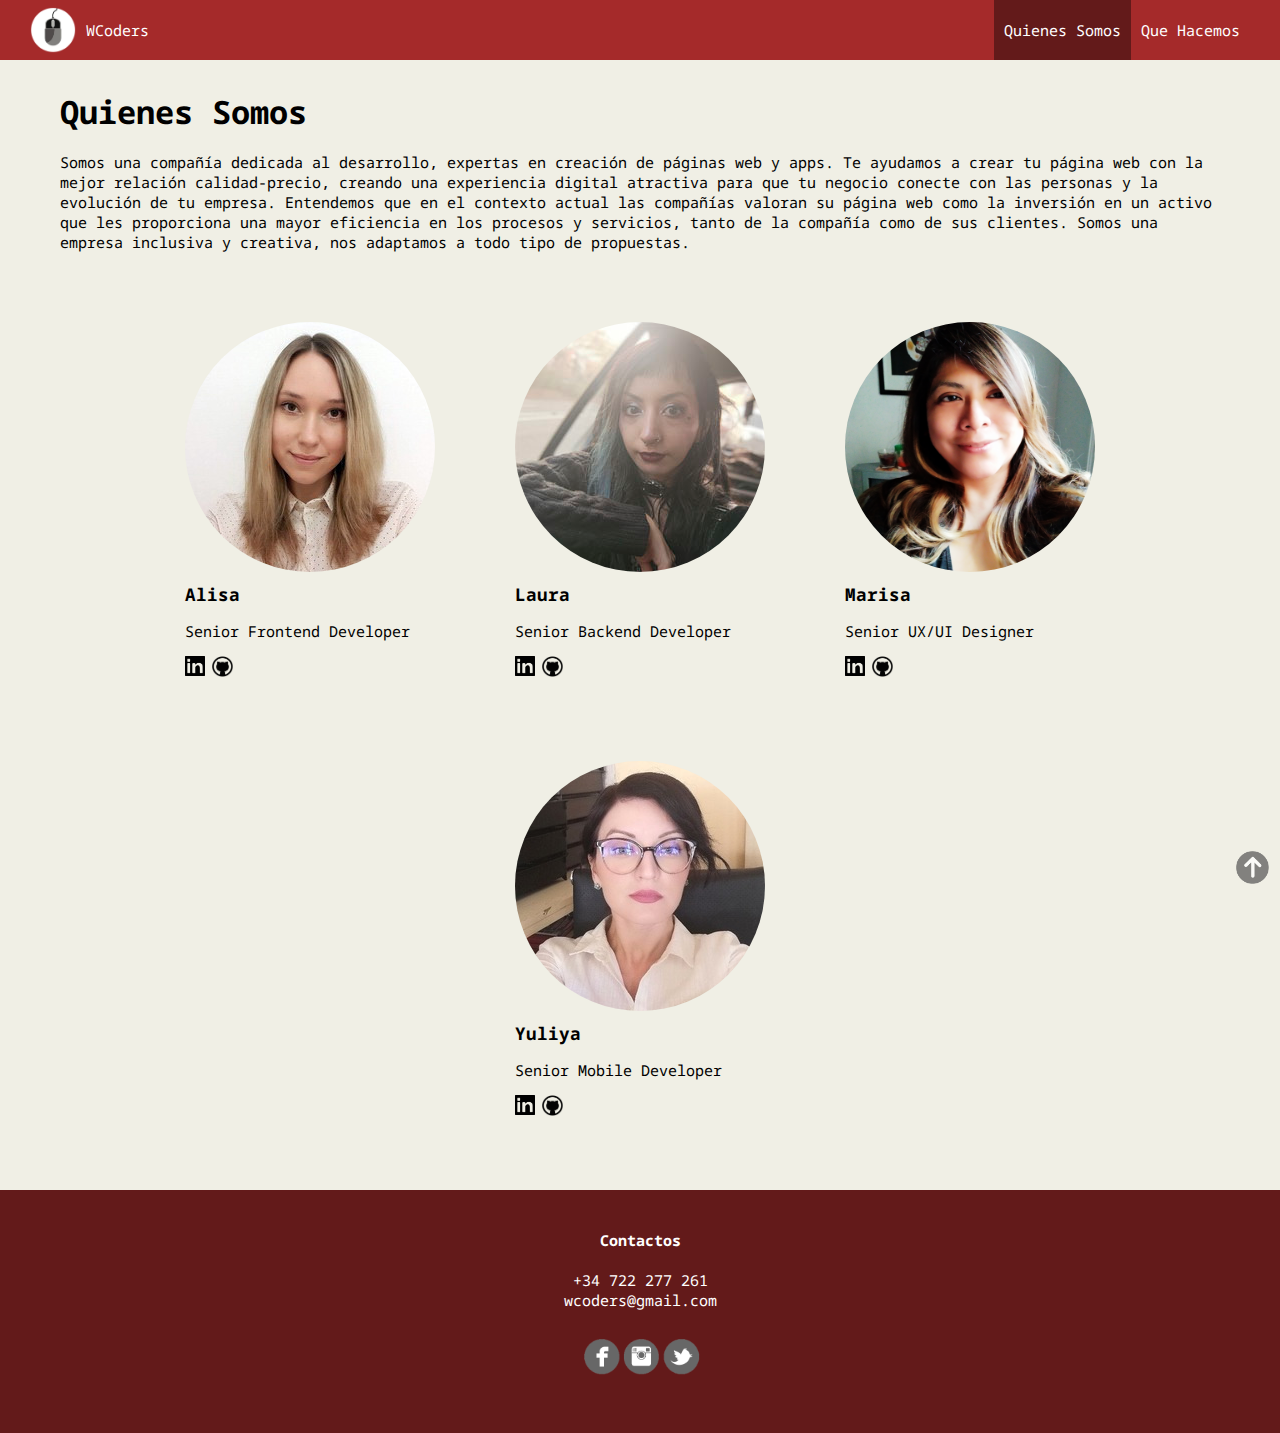
<file: index.html>
<!DOCTYPE html>
<html lang="es">

<head>
	<meta charset="UTF-8">
	<meta name="viewport" content="width=device-width, initial-scale=1.0">
	<link rel="stylesheet" href="css/style.css">
	<link rel="preconnect" href="https://fonts.googleapis.com">
	<link rel="preconnect" href="https://fonts.gstatic.com" crossorigin>
	<link
		href="https://fonts.googleapis.com/css2?family=Noto+Sans+Mono:wght@100;200;300;400;500;600;700;800;900&display=swap"
		rel="stylesheet">
	<title>WCoders - Quienes somos</title>


</head>


<body>

	<header>

		<div class="container header">

			<div class="logo">
				<a href="index.html"><img class="isotipo" src="img/logo.png" alt="logo"></a>
				<span>WCoders</span>
			</div>

			<nav>
				<ul>
					<li class="link active">
						<a class="quienes-somos" href="index.html">Quienes Somos</a>
					</li>

					<li class="link">
						<a class="que-hacemos" href="que-hacemos.html">Que Hacemos</a>
					</li>
				</ul>
			</nav>

		</div>

	</header>

	<main class="container">
		<section>

			<div class="intro">
				<h1>Quienes Somos</h1>

				<p>Somos una compañía dedicada al desarrollo, expertas en creación de páginas web y apps. Te ayudamos a
					crear tu página web con la mejor relación calidad-precio, creando una experiencia digital atractiva para
					que tu negocio conecte con las personas y la evolución de tu empresa. Entendemos que en el contexto
					actual las compañías valoran su página web como la inversión en un activo que les proporciona una mayor
					eficiencia en los procesos y servicios, tanto de la compañía como de sus clientes. Somos una empresa
					inclusiva y creativa, nos adaptamos a todo tipo de propuestas.</p>
			</div>

			<div class="equipo">

				<div class="member">

					<div class="photo">
						<a href="alisa.html"><img src="img/Alisa.jpeg" alt="Alisa_photo"></a>
					</div>

					<div class="description">

						<h3>Alisa</h3>
						<p>Senior Frontend Developer</p>

						<div class="social-links">

							<a href="https://www.linkedin.com/in/alisa-bayanova-708417224" target="_blank"><img
									class="linkedin" src="img/linkedin.png" alt="LinkedIn de Alisa"></a>

							<a href="https://github.com/Alisa-InWonderland" target="_blank"><img class="github"
									src="img/Github.png" alt="GitHub de Alisa"></a>

						</div>

					</div>

				</div>

				<div class="member">

					<div class="photo">
						<a href="laura.html"><img src="img/Laura.jpg" alt="Laura_photo"> </a>
					</div>

					<div class="description">

						<h3>Laura</h3>
						<p>Senior Backend Developer</p>

						<div class="social-links">

							<a href="https://www.linkedin.com/in/laura-contreras-pulgar-77832320a/" target="_blank"><img
									class="linkedin" src="img/linkedin.png" alt="LinkedIn de Laura"></a>

							<a href="https://github.com/Lalu163" target="_blank"><img class="github" src="img/Github.png"
									alt="GitHub de Laura"></a>

						</div>

					</div>

				</div>

				<div class="member">

					<div class="photo">
						<a href="marisa.html"> <img src="img/marisa-photo.png" alt="Marisa_photo"></a>
					</div>

					<div class="description">

						<h3>Marisa</h3>
						<p>Senior UX/UI Designer</p>

						<div class="social-links">

							<a href="https://www.linkedin.com/in/marisa-posada-designer/" target="_blank"><img class="linkedin"
									src="img/linkedin.png" alt="LinkedIn de Marisa"></a>

							<a href="https://github.com/mmmarisap01" target="_blank"><img class="github" src="img/Github.png"
									alt="GitHub de Marisa"></a>

						</div>

					</div>

				</div>

				<div class="member">

					<div class="photo">
						<a href="yuliya.html"><img src="img/Yuliya.jpg" alt="Yuliya_photo"> </a>
					</div>

					<div class="description">

						<h3>Yuliya</h3>
						<p>Senior Mobile Developer</p>

						<div class="social-links">

							<a href="https://www.linkedin.com/in/yuliya-varanitsa-es/" target="_blank"><img class="linkedin"
									src="img/linkedin.png" alt="LinkedIn de Yuliya"></a>

							<a href="https://github.com/varanitsa" target="_blank"><img class="github" src="img/Github.png"
									alt="GitHub de Yuliya"></a>

						</div>

					</div>

				</div>

			</div>

		</section>
	</main>


	<footer>

		<h4>Contactos</h4>

		<ul>
			<li><a class="contacto" href="tel:+34722277261">+34 722 277 261</a></li>
			<li><a class="contacto" href="mailto:wcoders@gmail.com">wcoders@gmail.com</a></li>
		</ul>

		<img src="img/social-media-icons.png" alt="redes sociales">

		<a class="top" href="#top"> <img src="img/top.png" alt="flecha arriba"> </a>

	</footer>


</body>

</html>
</file>
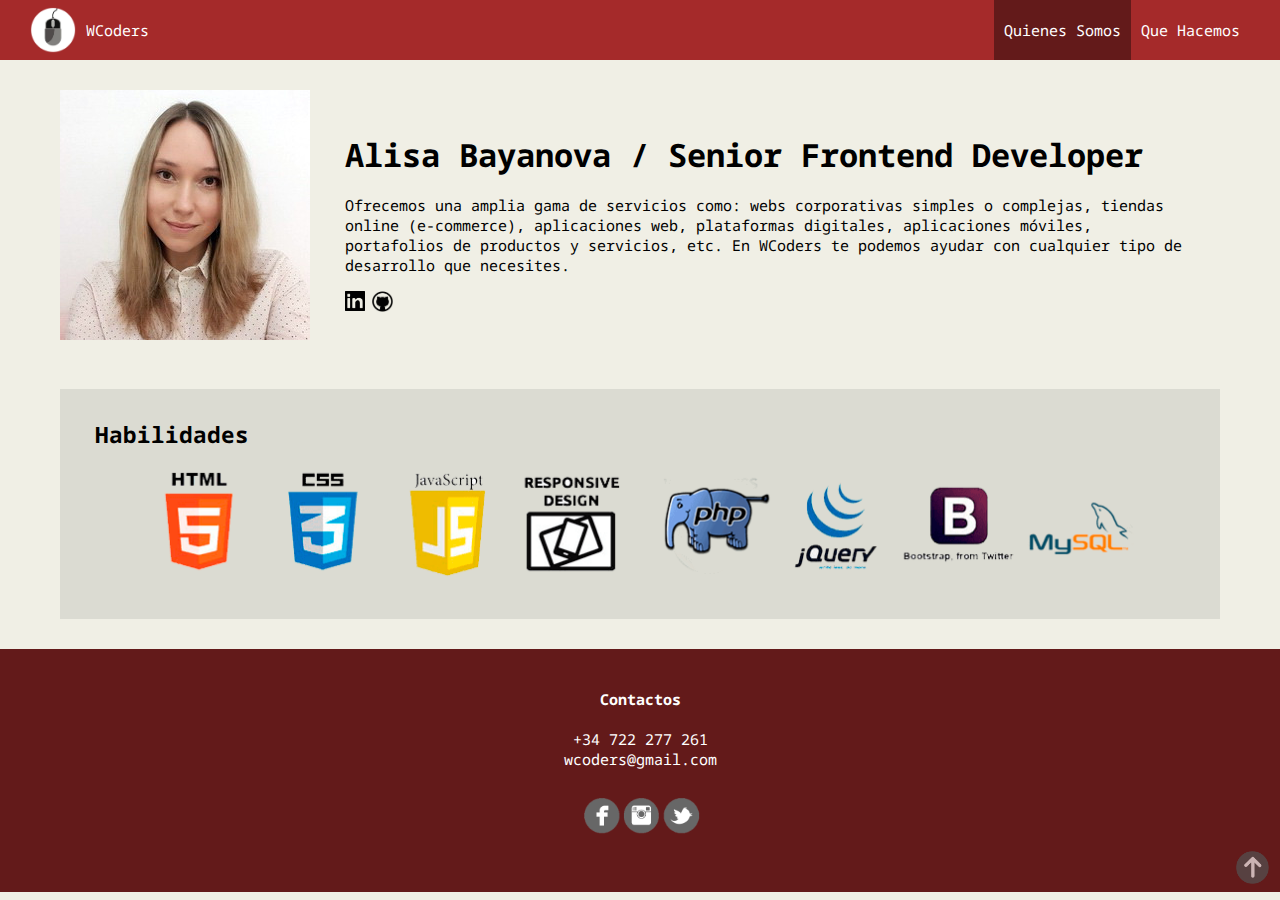
<file: alisa.html>
<!DOCTYPE html>
<html lang="es">

<head>

	<meta charset="UTF-8">
	<meta name="viewport" content="width=device-width, initial-scale=1.0">
	<link rel="stylesheet" href="css/style.css">
	<link rel="preconnect" href="https://fonts.googleapis.com">
	<link rel="preconnect" href="https://fonts.gstatic.com" crossorigin>
	<link
		href="https://fonts.googleapis.com/css2?family=Noto+Sans+Mono:wght@100;200;300;400;500;600;700;800;900&display=swap"
		rel="stylesheet">
	<title>WCoders - Alisa Bayanova</title>

</head>


<body>

	<header>

		<div class="container header">

			<div class="logo">
				<a href="index.html"><img class="isotipo" src="img/logo.png" alt="logo"></a>
				<span>WCoders</span>
			</div>

			<nav>
				<ul>
					<li class="link active">
						<a class="quienes-somos" href="index.html">Quienes Somos</a>
					</li>

					<li class="link">
						<a class="que-hacemos" href="que-hacemos.html">Que Hacemos</a>
					</li>
				</ul>
			</nav>

		</div>

	</header>


	<main class="container">
		<section class="intro">

			<div class="perfil">

				<div class="foto-personal">
					<img src="img/Alisa.jpeg" alt="Alisa_photo">
				</div>

				<div class="presentacion">

					<h1>Alisa Bayanova / Senior Frontend Developer</h1>

					<p>Ofrecemos una amplia gama de servicios como: webs corporativas simples o complejas, tiendas online
						(e-commerce), aplicaciones web, plataformas digitales, aplicaciones móviles, portafolios de productos
						y
						servicios, etc.
						En WCoders te podemos ayudar con cualquier tipo de desarrollo que necesites.
					</p>

					<div class="social-links personal">

						<a href="https://www.linkedin.com/in/alisa-bayanova-708417224" target="_blank"><img
								class="linkedin personal" src="img/linkedin.png" alt="LinkedIn de Alisa"></a>

						<a href="https://github.com/Alisa-InWonderland" target="_blank"><img class="github"
								src="img/Github.png" alt="GitHub de Alisa"></a>

					</div>

				</div>

			</div>

		</section>

		<section class="intro skills">

			<h2>Habilidades</h2>

			<div class="frontend-img">
				<img src="img/frontendiconos1.png" alt="habilidades">
				<img src="img/frontendiconos2.png" alt="habilidades">
			</div>


		</section>
	</main>



	<footer>

		<h4>Contactos</h4>

		<ul>
			<li><a class="contacto" href="tel:+34722277261">+34 722 277 261</a></li>
			<li><a class="contacto" href="mailto:wcoders@gmail.com">wcoders@gmail.com</a></li>
		</ul>

		<img src="img/social-media-icons.png" alt="redes sociales">

		<a class="top" href="#top"> <img src="img/top.png" alt="flecha arriba"> </a>

	</footer>


</body>

</html>
</file>
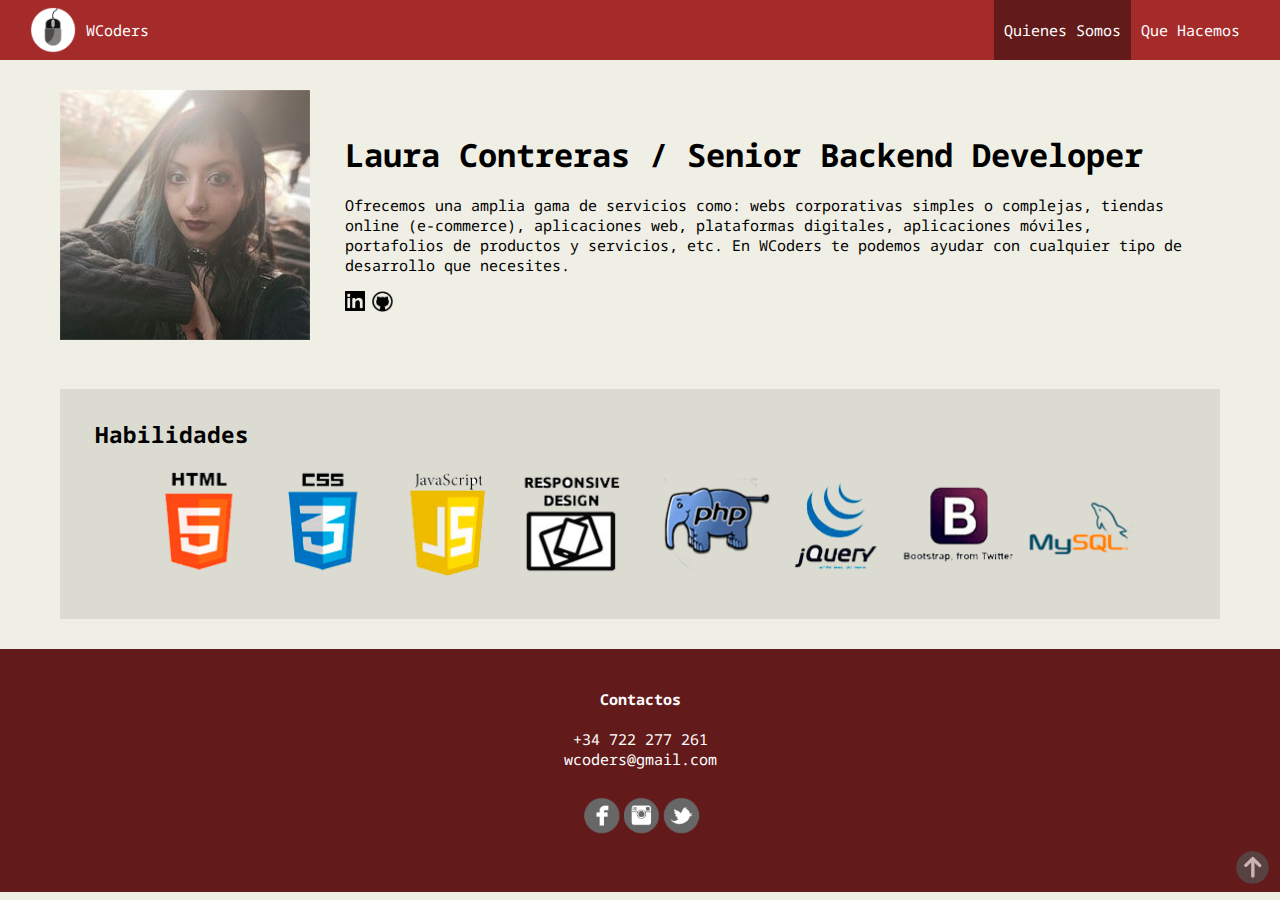
<file: laura.html>
<!DOCTYPE html>
<html lang="es">

<head>

	<meta charset="UTF-8">
	<meta name="viewport" content="width=device-width, initial-scale=1.0">
	<link rel="stylesheet" href="css/style.css">
	<link rel="preconnect" href="https://fonts.googleapis.com">
	<link rel="preconnect" href="https://fonts.gstatic.com" crossorigin>
	<link
		href="https://fonts.googleapis.com/css2?family=Noto+Sans+Mono:wght@100;200;300;400;500;600;700;800;900&display=swap"
		rel="stylesheet">
	<title>WCoders - Laura Contreras</title>

</head>


<body>

	<header>

		<div class="container header">

			<div class="logo">
				<a href="index.html"><img class="isotipo" src="img/logo.png" alt="logo"></a>
				<span>WCoders</span>
			</div>

			<nav>
				<ul>
					<li class="link active">
						<a class="quienes-somos" href="index.html">Quienes Somos</a>
					</li>

					<li class="link">
						<a class="que-hacemos" href="que-hacemos.html">Que Hacemos</a>
					</li>
				</ul>
			</nav>

		</div>

	</header>


	<main class="container">
		<section class="intro">

			<div class="perfil">

				<div class="foto-personal">
					<img src="img/Laura.jpg" alt="Laura_photo">
				</div>

				<div class="presentacion">

					<h1>Laura Contreras / Senior Backend Developer</h1>

					<p>Ofrecemos una amplia gama de servicios como: webs corporativas simples o complejas, tiendas online
						(e-commerce), aplicaciones web, plataformas digitales, aplicaciones móviles, portafolios de productos
						y
						servicios, etc.
						En WCoders te podemos ayudar con cualquier tipo de desarrollo que necesites.
					</p>

					<div class="social-links personal">

						<a href="https://www.linkedin.com/in/laura-contreras-pulgar-77832320a/" target="_blank"><img
								class="linkedin" src="img/linkedin.png" alt="LinkedIn de Laura"></a>

						<a href="https://github.com/Lalu163" target="_blank"><img class="github" src="img/Github.png"
								alt="GitHub de Laura"></a>

					</div>

				</div>

			</div>

		</section>

		<section class="intro skills">

			<h2>Habilidades</h2>

			<div class="frontend-img">
				<img src="img/frontendiconos1.png" alt="habilidades">
				<img src="img/frontendiconos2.png" alt="habilidades">
			</div>


		</section>
	</main>



	<footer>

		<h4>Contactos</h4>

		<ul>
			<li><a class="contacto" href="tel:+34722277261">+34 722 277 261</a></li>
			<li><a class="contacto" href="mailto:wcoders@gmail.com">wcoders@gmail.com</a></li>
		</ul>

		<img src="img/social-media-icons.png" alt="redes sociales">

		<a class="top" href="#top"> <img src="img/top.png" alt="flecha arriba"> </a>

	</footer>


</body>

</html>
</file>
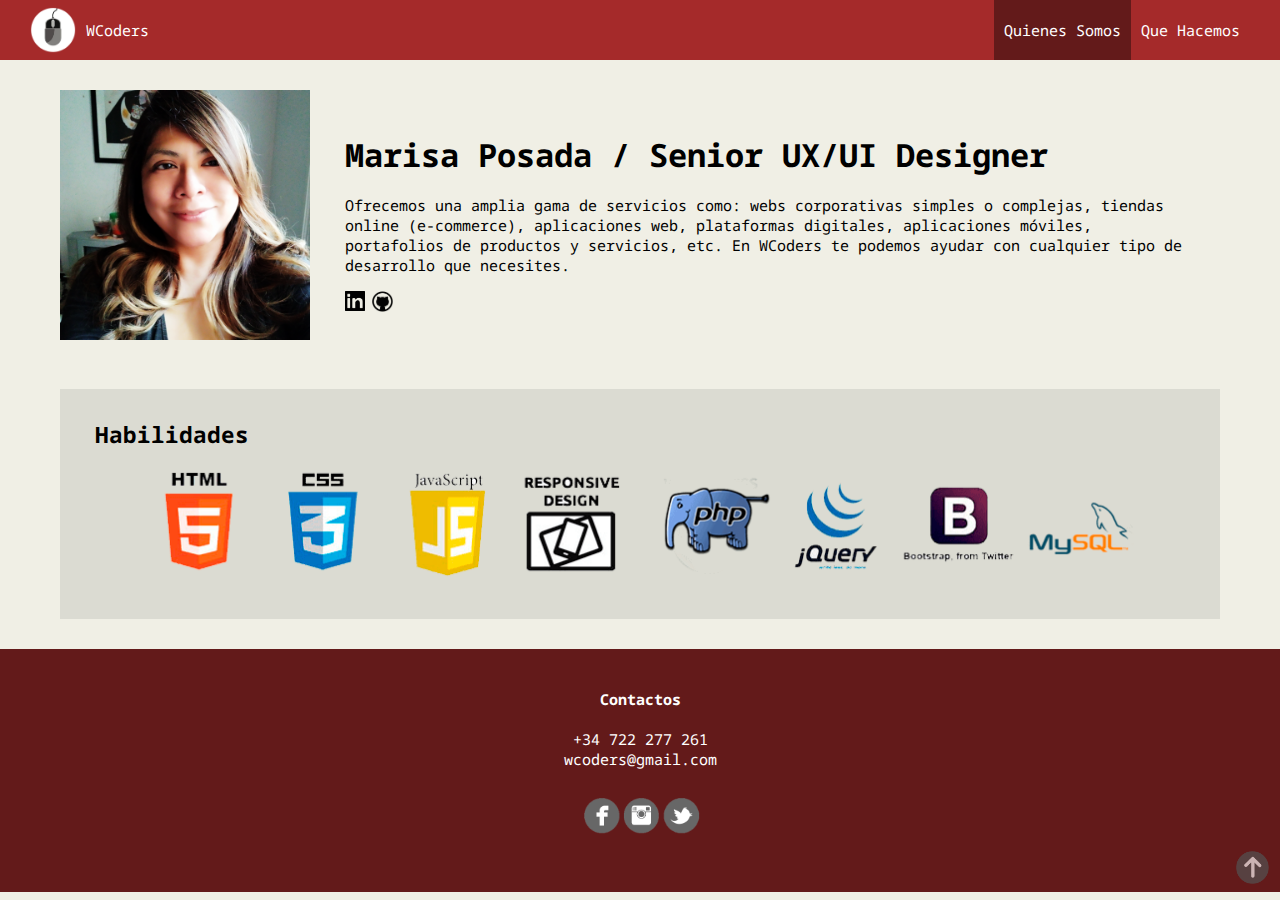
<file: marisa.html>
<!DOCTYPE html>
<html lang="es">

<head>

	<meta charset="UTF-8">
	<meta name="viewport" content="width=device-width, initial-scale=1.0">
	<link rel="stylesheet" href="css/style.css">
	<link rel="preconnect" href="https://fonts.googleapis.com">
	<link rel="preconnect" href="https://fonts.gstatic.com" crossorigin>
	<link
		href="https://fonts.googleapis.com/css2?family=Noto+Sans+Mono:wght@100;200;300;400;500;600;700;800;900&display=swap"
		rel="stylesheet">
	<title>WCoders - Marisa Posada</title>

</head>


<body>

	<header>

		<div class="container header">

			<div class="logo">
				<a href="index.html"><img class="isotipo" src="img/logo.png" alt="logo"></a>
				<span>WCoders</span>
			</div>

			<nav>
				<ul>
					<li class="link active">
						<a class="quienes-somos" href="index.html">Quienes Somos</a>
					</li>

					<li class="link">
						<a class="que-hacemos" href="que-hacemos.html">Que Hacemos</a>
					</li>
				</ul>
			</nav>

		</div>

	</header>


	<main class="container">
		<section class="intro">

			<div class="perfil">

				<div class="foto-personal">
					<img src="img/marisa-photo.png" alt="Marisa_photo">
				</div>

				<div class="presentacion">

					<h1>Marisa Posada / Senior UX/UI Designer</h1>

					<p>Ofrecemos una amplia gama de servicios como: webs corporativas simples o complejas, tiendas online
						(e-commerce), aplicaciones web, plataformas digitales, aplicaciones móviles, portafolios de productos
						y
						servicios, etc.
						En WCoders te podemos ayudar con cualquier tipo de desarrollo que necesites.
					</p>

					<div class="social-links personal">

						<a href="https://www.linkedin.com/in/marisa-posada-designer/" target="_blank"><img class="linkedin"
								src="img/linkedin.png" alt="LinkedIn de Marisa"></a>

						<a href="https://github.com/mmmarisap01" target="_blank"><img class="github" src="img/Github.png"
								alt="GitHub de Marisa"></a>

					</div>

				</div>

			</div>

		</section>

		<section class="intro skills">

			<h2>Habilidades</h2>

			<div class="frontend-img">
				<img src="img/frontendiconos1.png" alt="habilidades">
				<img src="img/frontendiconos2.png" alt="habilidades">
			</div>


		</section>
	</main>



	<footer>

		<h4>Contactos</h4>

		<ul>
			<li><a class="contacto" href="tel:+34722277261">+34 722 277 261</a></li>
			<li><a class="contacto" href="mailto:wcoders@gmail.com">wcoders@gmail.com</a></li>
		</ul>

		<img src="img/social-media-icons.png" alt="redes sociales">

		<a class="top" href="#top"> <img src="img/top.png" alt="flecha arriba"> </a>

	</footer>


</body>

</html>
</file>
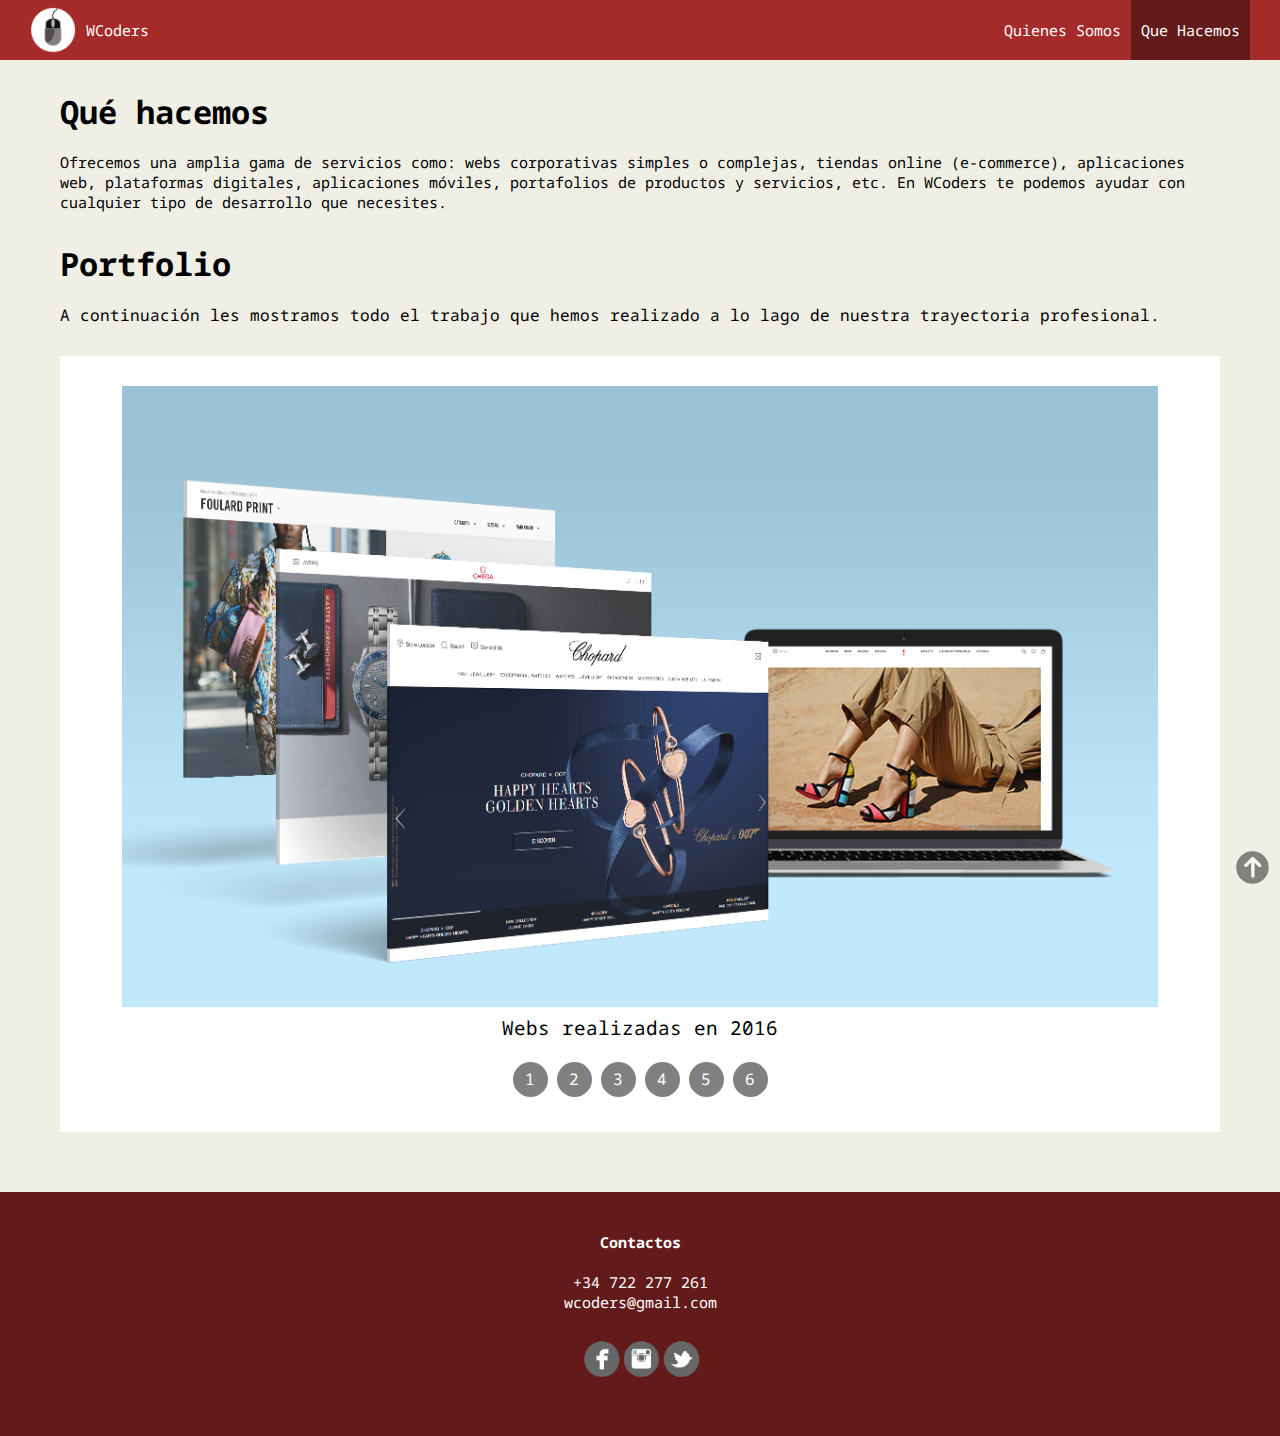
<file: que-hacemos.html>
<!DOCTYPE html>
<html lang="es">

<head>

	<meta charset="UTF-8">
	<meta name="viewport" content="width=device-width, initial-scale=1.0">
	<link rel="stylesheet" href="css/style.css">
	<link rel="preconnect" href="https://fonts.googleapis.com">
	<link rel="preconnect" href="https://fonts.gstatic.com" crossorigin>
	<link
		href="https://fonts.googleapis.com/css2?family=Noto+Sans+Mono:wght@100;200;300;400;500;600;700;800;900&display=swap"
		rel="stylesheet">
	<title>WCoders - Qué hacemos</title>

</head>


<body>

	<header>
		<div class="container header">
			<div class="logo">
				<a href="index.html"><img class="isotipo" src="img/logo.png" alt="logo"></a>
				<span>WCoders</span>
			</div>
			<nav>
				<ul>
					<li class="link">
						<a class="quienes-somos" href="index.html">Quienes Somos</a>
					</li>

					<li class="link active">
						<a class="que-hacemos" href="que-hacemos.html">Que Hacemos</a>
					</li>
				</ul>
			</nav>
		</div>
	</header>

	<main class="container">

		<section class="intro">

			<h1>Qué hacemos</h1>
			<p>Ofrecemos una amplia gama de servicios como: webs corporativas simples o complejas, tiendas online
				(e-commerce), aplicaciones web, plataformas digitales, aplicaciones móviles, portafolios de productos y
				servicios, etc.
				En WCoders te podemos ayudar con cualquier tipo de desarrollo que necesites.
			</p>

		</section>


		<section class="portfolio">

			<h1>Portfolio</h1>

			<p>A continuación les mostramos todo el trabajo que hemos realizado a lo lago de nuestra trayectoria
				profesional.</p>

			<!--slider carousel-->

			<div id="kiko-slider">

				<ul class="slider">
					<li id="slide1">
						<img src="img/website1.png" alt="Primeras websites realizadas en 2016">
						<p>Webs realizadas en 2016</p>
					</li>

					<li id="slide2">
						<img src="img/website2.png" alt="Web para joyería en 2019">
						<p>Web para joyería en 2017</p>
					</li>

					<li id="slide3">
						<img src="img/website3.jpeg" alt="Sination cosmetics 2018">
						<p>Sination cosmetics 2018</p>
					</li>

					<li id="slide4">
						<img src="img/website4.jpeg" alt="Barbour pet 2019">
						<p>Barbour pet 2019</p>
					</li>

					<li id="slide5">
						<img src="img/website5.jpeg" alt="Alcatel 2020">
						<p>Alcatel 2020</p>
					</li>

					<li id="slide6">
						<img src="img/website6.png" alt="Childsplay Clothing 2021">
						<p>Childsplay Clothing 2021</p>
					</li>
				</ul>


				<ul class="menu">
					<li>
						<a href="#slide1">1</a>
					</li>

					<li>
						<a href="#slide2">2</a>
					</li>

					<li>
						<a href="#slide3">3</a>
					</li>

					<li>
						<a href="#slide4">4</a>
					</li>

					<li>
						<a href="#slide5">5</a>
					</li>

					<li>
						<a href="#slide6">6</a>
					</li>
				</ul>

			</div>

			<!--slider carousel-->

		</section>
	</main>


	<footer>

		<h4>Contactos</h4>

		<ul>
			<li><a class="contacto" href="tel:+34722277261">+34 722 277 261</a></li>
			<li><a class="contacto" href="mailto:wcoders@gmail.com">wcoders@gmail.com</a></li>
		</ul>

		<img src="img/social-media-icons.png" alt="redes sociales">

		<a class="top" href="#top"> <img src="img/top.png" alt="flecha arriba"> </a>

	</footer>


</body>

</html>
</file>
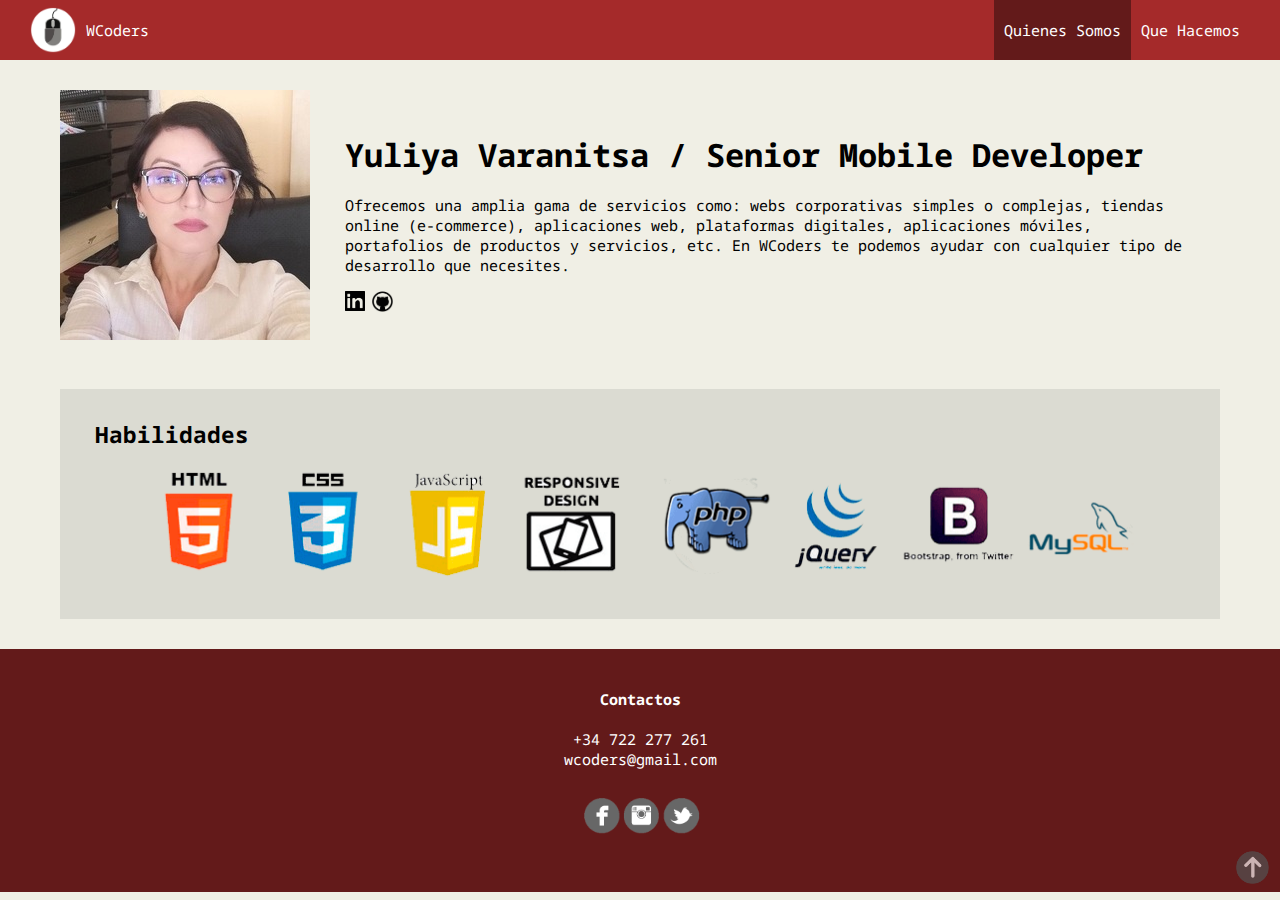
<file: yuliya.html>
<!DOCTYPE html>
<html lang="es">

<head>

	<meta charset="UTF-8">
	<meta name="viewport" content="width=device-width, initial-scale=1.0">
	<link rel="stylesheet" href="css/style.css">
	<link rel="preconnect" href="https://fonts.googleapis.com">
	<link rel="preconnect" href="https://fonts.gstatic.com" crossorigin>
	<link
		href="https://fonts.googleapis.com/css2?family=Noto+Sans+Mono:wght@100;200;300;400;500;600;700;800;900&display=swap"
		rel="stylesheet">
	<title>WCoders - Yuliya Varanitsa</title>

</head>


<body>

	<header>

		<div class="container header">

			<div class="logo">
				<a href="index.html"><img class="isotipo" src="img/logo.png" alt="logo"></a>
				<span>WCoders</span>
			</div>

			<nav>
				<ul>
					<li class="link active">
						<a class="quienes-somos" href="index.html">Quienes Somos</a>
					</li>

					<li class="link">
						<a class="que-hacemos" href="que-hacemos.html">Que Hacemos</a>
					</li>
				</ul>
			</nav>

		</div>

	</header>


	<main class="container">
		<section class="intro">

			<div class="perfil">

				<div class="foto-personal">
					<img src="img/Yuliya.jpg" alt="Yuliya_photo">
				</div>

				<div class="presentacion">

					<h1>Yuliya Varanitsa / Senior Mobile Developer</h1>

					<p>Ofrecemos una amplia gama de servicios como: webs corporativas simples o complejas, tiendas online
						(e-commerce), aplicaciones web, plataformas digitales, aplicaciones móviles, portafolios de productos
						y
						servicios, etc.
						En WCoders te podemos ayudar con cualquier tipo de desarrollo que necesites.
					</p>

					<div class="social-links personal">

						<a href="https://www.linkedin.com/in/yuliya-varanitsa-es/" target="_blank"><img class="linkedin"
								src="img/linkedin.png" alt="LinkedIn de Yuliya"></a>

						<a href="https://github.com/varanitsa" target="_blank"><img class="github" src="img/Github.png"
								alt="GitHub de Yuliya"></a>

					</div>

				</div>

			</div>

		</section>

		<section class="intro skills">

			<h2>Habilidades</h2>

			<div class="frontend-img">
				<img src="img/frontendiconos1.png" alt="habilidades">
				<img src="img/frontendiconos2.png" alt="habilidades">
			</div>


		</section>
	</main>



	<footer>

		<h4>Contactos</h4>

		<ul>
			<li><a class="contacto" href="tel:+34722277261">+34 722 277 261</a></li>
			<li><a class="contacto" href="mailto:wcoders@gmail.com">wcoders@gmail.com</a></li>
		</ul>

		<img src="img/social-media-icons.png" alt="redes sociales">

		<a class="top" href="#top"> <img src="img/top.png" alt="flecha arriba"> </a>

	</footer>


</body>

</html>
</file>
<file: css/style.css>
/* ESTILOS NORMALES (para móviles en vertical)
   ========================================================================= /*/

/* ----------------- GENERALES ----------------- */

	*,
	*:before,
	*:after {
		box-sizing: border-box;
	}
	
	* {
		margin: 0;
		font-family: "Noto Sans Mono", monospace;
	}
	
	body {
		background-color: #f0efe5;
		font-size: 15px;
	}
	
	a {
		color: currentColor;
		text-decoration: none;
	}
	
	h1 {
		font-size: 2rem;
		margin-bottom: 1.2rem;
	}
	
	img {
		width: 100%;
	}
	
	/*----------HEADER------------------------------------------------*/
	
	header {
		background-color: brown;
		color: white;
		max-height: 60px;
	}
	
	.container.header {
		display: flex;
		justify-content: space-between;
		align-items: center;
		padding-left: 14px;
	}
	
	nav ul {
		display: flex;
		flex-direction: row;
		padding-left: 17px;
	}
	
	nav ul li {
		display: flex;
		padding: 0 10px;
		align-items: center;
		min-width: 93px;
	}
	
	ul li {
		list-style: none;
	}
	
	.link.active {
		height: 60px;
		background-color: #631a1a;
	}
	
	.logo img, .logo a {
		width: 34px;
		height: 34px;
	}
	
	.logo {
		width: 120px;
		display: flex;
		align-items: center;
	}
	
	.logo span {
		margin-left: 10px;
	}
	
	/*----------MAIN------------------------------------------------*/
	
	main {
		margin-bottom: 30px;
	}
	

	
	.equipo {
		display: flex;
		flex-direction: column;
		justify-content: center;
		align-items: center;
	}
	
	.intro {
		margin: auto 30px;
		padding: 30px 0;
	}
	
	.portfolio {
		margin: auto 30px;
		padding-bottom: 30px;
	}
	
	.member {
		max-width: 250px;
		margin: 40px;
	}
	
	.social-links {
		display: flex;
		justify-content: space-between;
		width: 48px;
	}
	
	.linkedin {
		height: 20px;
	}
	
	.github {
		height: 21px;
	}
	
	.photo img {
		border-radius: 10px;
		width: 250px;
	}
	
	.photo {
		width: 250px;
		height: 250px;
		margin-bottom: 10px;
	}
	
	.description h3,
	.description p {
		margin-bottom: 15px;
	}
	
	/*----------SLIDER------------------------------------------------*/
	
	.portfolio p {
		margin-bottom: 30px;
	}
	
	#kiko-slider {
		font-family: sans-serif;
		margin: auto;
		background-color: white;
		width: 100%;
		padding: 5px;
		box-sizing: border-box;
	}
	
	#kiko-slider > ul, li {
		padding: 0;
		margin: 0;
		list-style: none;
	}
	
	#kiko-slider > ul.slider {
		position: relative;
		width: 100%;
		height: 30vh;
	}
	
	#kiko-slider > ul.slider li {
		position: absolute;
		left: 0px;
		top: 0px;
		opacity: 0;
		width: inherit;
		height: inherit;
		transition: opacity 0.5s;
		background: #fff;
	}
	
	#kiko-slider > ul.slider li img {
		width: 100%;
		height: 30vh;
		object-fit: contain;
		margin: auto;
		display: block;
	}
	
	#kiko-slider > ul.slider li:first-child {
		opacity: 1; /*Mostramos el primer <li>*/
	}
	
	#kiko-slider > ul.slider li:target {
		opacity: 1; /*Mostramos el <li> del enlace que pulsemos*/
	}
	
	#kiko-slider > .menu {
		text-align: center;
		margin: 55px 10px 9px;
	}
	
	#kiko-slider > .menu li {
		display: inline-block;
		text-align: center;
	}
	
	#kiko-slider > .menu li a {
		display: inline-block;
		color: white;
		text-decoration: none;
		background-color: grey;
		padding: 3px;
		width: 25px;
		height: 25px;
		font-size: 0.8rem;
		border-radius: 100%;
	}
	
	#kiko-slider > ul.slider li p {
		background-color: white;
		text-align: center;
		margin: 0;
	}
	
	header .link:hover {
		background-color: rgba(253, 78, 78, 0.3);
	}
	
	/*----------PAGINAS PERSONALES------------------------------------------------*/
	
	.perfil {
		display: flex;
		align-items: center;
		flex-direction: column;
	}
	
	.presentacion {
		padding: 3%;
	}
	
	.presentacion p {
		margin-bottom: 16px;
	}
	
	.frontend-img {
		display: flex;
		align-items: center;
		flex-direction: column;
	}
	
	.intro.skills {
		background-color: #dbdbd2;
	}
	
	h2 {
		padding-left: 3%;
	}
	
	.foto-personal img {
		
		margin-bottom: 15px;
	}
	
	/*----------FOOTER------------------------------------------------*/
	
	footer {
		padding: 30px 30px 12px;
		background-color: #631a1a;
		color: white;
		text-align: center;
	}
	
	h4 {
		margin-bottom: 20px;
	}
	
	footer img {
		max-width: 150px;
	}
	
	footer ul {
		margin-bottom: 15px;
		padding: 0;
	}
	
	.top {
		display: block;
		position: fixed;
		bottom: 11px;
		right: 10px;
		width: 35px;
		opacity: 0.7;
	}
	

/* RESPONSIVE
   ========================================================================= /
 
/ Móviles en horizontal o tablets en vertical
   ------------------------------------------------------------------------- /*/
@media only screen and (min-width: 768px) { 

	
	/*----------HEADER------------------------------------------------*/
	
		header {

		}
		
		.container.header {
			padding-left: 30px;
		}
		
		nav ul {

		}
		
		nav ul li {

		}
		
		ul li {

		}
		
		.link.active {
		}
		
		.logo img, .logo a {
			width: 46px;
			height: 46px;
		}
		
		.logo {

		}
		
		.logo span {
		}
		
	/*----------MAIN------------------------------------------------*/
	
		main {

		}
		
		.container {
			padding: 0 30px;
		}
		
		.equipo {
			flex-direction: row;
			flex-wrap: wrap;
						
		}
		
		.intro {

		}
		
		.portfolio {

		}
		
		.member {

		}
		
		.social-links {

		}
		
		.linkedin {

		}
		
		.github {

		}
		
		.photo img {
			border-radius: 50%;
			transition: 1s; /*tiempo de cambio de la foto*/
		}
		
		.photo img:hover {
			transform: scale(1.113); /*zoom de la foto*/
		}
		
		.photo {

		}
		
		.description h3,.description p {

		}
	
	/*----------SLIDER------------------------------------------------*/
	
		.portfolio p {
			font-size: 16px;
		}
		
		#kiko-slider {
			padding: 30px;
		}
		
		#kiko-slider > ul,li {

		}
		
		#kiko-slider > ul.slider {
			height: 35vh;

		}
		
		#kiko-slider > ul.slider li {

		}
		
		#kiko-slider > ul.slider li img {
			height: 35vh;
		}
		
		#kiko-slider > ul.slider li:first-child {

		}
		
		#kiko-slider > ul.slider li:target {

		}
		
		#kiko-slider > .menu {
			margin: 55px 10px 5px;
		}
		
		#kiko-slider > .menu li {

		}
		
		#kiko-slider > .menu li a {
			padding: 6px;
			width: 35px;
			height: 35px;
			font-size: 1rem;
		}
		
		#kiko-slider > ul.slider li p {
			margin: 15px 0px;
		}
		
		header .link:hover {

		}
	
	/*----------PAGINAS PERSONALES------------------------------------------------*/
	
		.perfil {
			flex-direction: row;

		}
		
		.presentacion {

		}
		
		.presentacion p {

		}
		
		.frontend-img {
			

		}
		
		.intro.skills {

		}
		
		h2 {

		}
		
		.foto-personal img {
			width: 250px;
			


		}
		.frontend-img img {
			max-width: 460px;
		}
	
	/*----------FOOTER------------------------------------------------*/
	
		footer {
			padding: 40px;
		}
		
		h4 {

		}
		
		footer img {

		}
		
		footer ul {

		}
		
		.top {

		}


	} 

/* landscapes */
@media only screen and (max-height: 767px) and (orientation: landscape) {
		#kiko-slider {
			padding:17px 10px 8px;
		}

		#kiko-slider > .menu {
			text-align: center;
			margin: 44px 10px 9px;
		}
		
		#kiko-slider > ul.slider {
			position: relative;
			width: 100%;
			height: 73vh;
		}
		#kiko-slider > ul.slider li img {
			height: 73vh;
		}

		#kiko-slider > ul.slider li p {
			margin: 10px;
		}
}

/* / Tablets en horizonal y escritorios normales 
   ------------------------------------------------------------------------- /*/
@media only screen and (min-width: 1024px) { 

/*----------SLIDER------------------------------------------------*/
	
	.portfolio p {
		font-size: 16px;
	}
		
	#kiko-slider {
			padding: 30px;
	}
		
	#kiko-slider > ul,li {

	}
		
	#kiko-slider > ul.slider {
		height: 69vh;

	}
		
	#kiko-slider > ul.slider li {

	}
		
	#kiko-slider > ul.slider li img {
		height: 69vh;
	}
		
	#kiko-slider > ul.slider li:first-child {

	}
		
	#kiko-slider > ul.slider li:target {

	}
		
	#kiko-slider > .menu {
		margin: 55px 10px 5px;
	}
		
	#kiko-slider > .menu li {

	}
		
	#kiko-slider > .menu li a {
		padding: 6px;
		width: 35px;
		height: 35px;
		font-size: 1rem;
	}
		
	#kiko-slider > ul.slider li p {
		font-size: 1.2rem;
    	margin: 7px 0px;
	}
		
	header .link:hover {

	}
	.frontend-img {
		flex-direction: row;
		max-width: inherit;
		justify-content: center;
		min-width: 510px;
		}
		.frontend-img img {
		
			min-width: 510px;
			

		}


		
}
 
/* / Escritorios muy anchos */
   ------------------------------------------------------------------------- 
@media only screen and (min-width: 1300px) {

}
</file>
